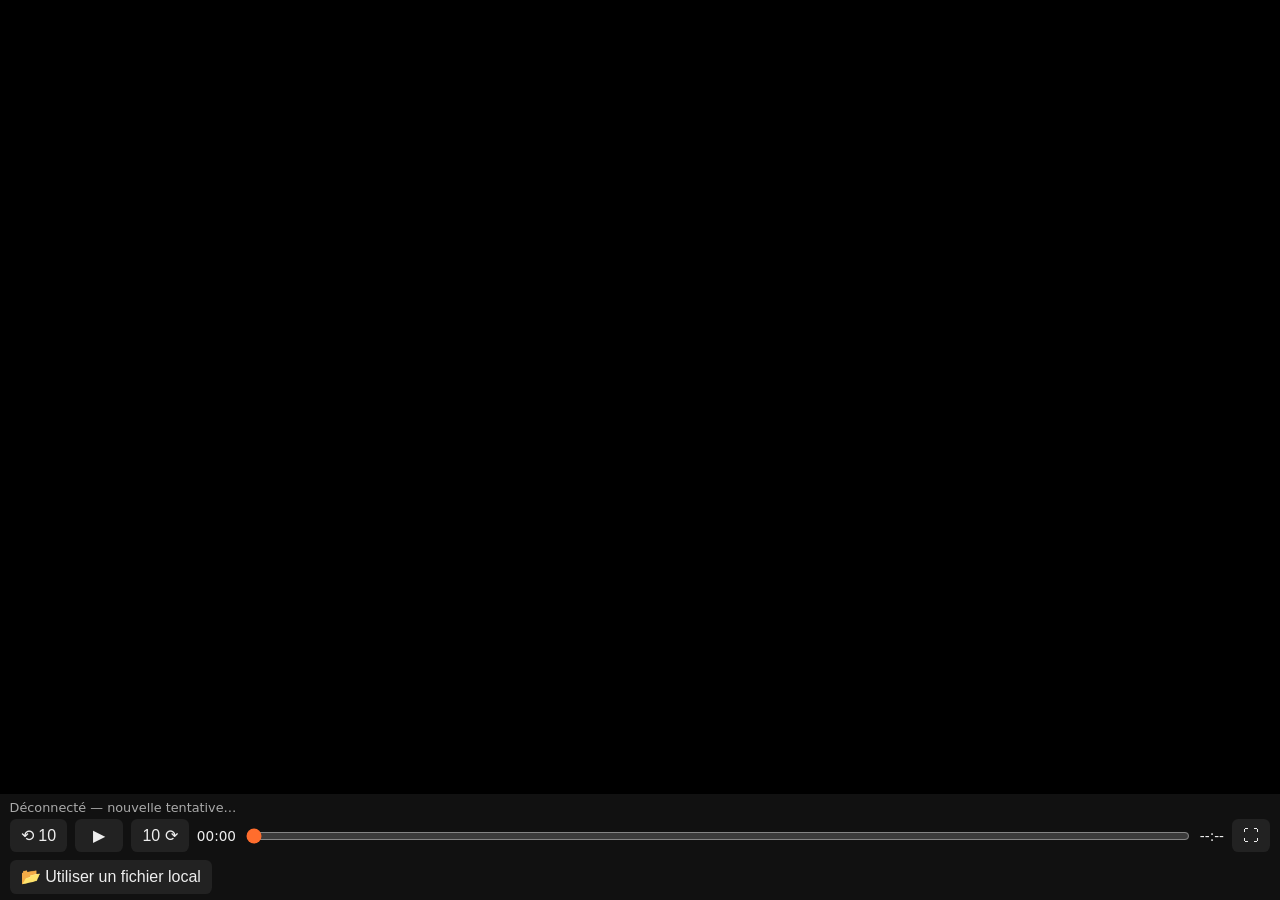
<file: web_client/index.html>
<!doctype html>
<html lang="fr">
<head>
<meta charset="utf-8">
<meta name="viewport" content="width=device-width, initial-scale=1, viewport-fit=cover">
<title>App Synchro Film</title>
<link rel="stylesheet" href="app.css">
</head>
<body>
<div id="stage">
  <video id="video" playsinline preload="auto"></video>
  <button id="unlock" hidden>▶ Toucher pour démarrer</button>
  <div id="message" hidden></div>
</div>
<div id="bar">
  <div id="status">Connexion…</div>
  <div id="controls">
    <button id="back" title="-10 s">⟲ 10</button>
    <button id="play" title="Lecture / pause">▶</button>
    <button id="fwd" title="+10 s">10 ⟳</button>
    <span id="time">00:00</span>
    <input id="seek" type="range" min="0" max="1000" value="0">
    <span id="duration">--:--</span>
    <button id="full" title="Plein écran">⛶</button>
    <a id="download" title="Télécharger le film sur cet appareil" hidden>⬇</a>
  </div>
  <div id="local">
    <button id="pickLocal" title="Lire une copie du film déjà présente sur cet appareil (sans streaming)">📂 Utiliser un fichier local</button>
    <input id="localFile" type="file" accept="video/*" hidden>
    <button id="backStream" hidden>↩ Revenir au stream</button>
    <a id="iosCopy" class="btn" hidden title="Copie MP4 lisible sur iPhone/iPad, à ouvrir ensuite avec « Utiliser un fichier local »">📱 Télécharger copie compatible iOS</a>
    <span id="iosState" hidden></span>
  </div>
</div>
<script src="clock.js"></script>
<script src="app.js"></script>
</body>
</html>
</file>
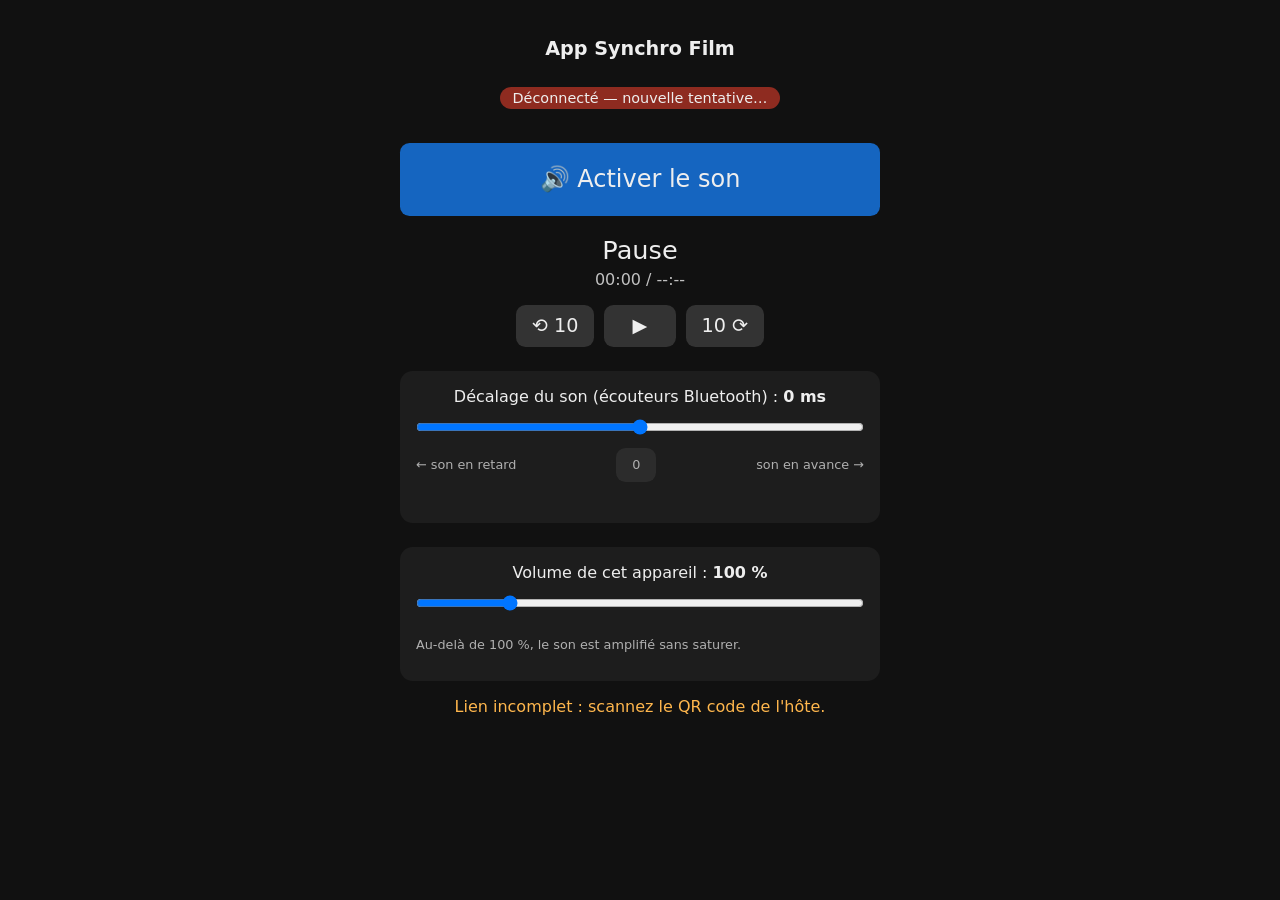
<file: web_client/audio.html>
<!doctype html>
<html lang="fr">
<head>
<meta charset="utf-8">
<meta name="viewport" content="width=device-width, initial-scale=1, viewport-fit=cover">
<title>App Synchro Film — son</title>
<link rel="stylesheet" href="audio.css">
</head>
<body>
<main>
  <h1 id="title">App Synchro Film</h1>
  <p id="conn" class="pill">Connexion…</p>
  <button id="unlock" class="big">🔊 Activer le son</button>
  <section id="player">
    <div id="state">Pause</div>
    <div id="time"><span id="pos">00:00</span> / <span id="dur">--:--</span></div>
    <div id="controls">
      <button id="back" title="-10 s">⟲ 10</button>
      <button id="play" title="Lecture / pause">▶</button>
      <button id="fwd" title="+10 s">10 ⟳</button>
    </div>
  </section>
  <section id="offset">
    <label for="slider">Décalage du son (écouteurs Bluetooth) : <b id="offsetValue">0 ms</b></label>
    <input id="slider" type="range" min="-500" max="500" step="10" value="0">
    <div class="hint"><span>← son en retard</span><button id="reset">0</button><span>son en avance →</span></div>
    <p id="latency" class="hint"></p>
  </section>
  <section id="volume">
    <label for="gain">Volume de cet appareil : <b id="gainValue">100 %</b></label>
    <input id="gain" type="range" min="0.5" max="3" step="0.1" value="1">
    <p class="hint">Au-delà de 100 %, le son est amplifié sans saturer.</p>
  </section>
  <p id="message" hidden></p>
</main>
<script src="clock.js"></script>
<script src="audio.js"></script>
</body>
</html>
</file>
<file: web_client/app.css>
* { box-sizing: border-box; }
html, body { margin: 0; height: 100%; background: #000; color: #eee;
  font-family: system-ui, -apple-system, "Segoe UI", Roboto, sans-serif; }
body { display: flex; flex-direction: column; }
#stage { position: relative; flex: 1; display: flex; align-items: center;
  justify-content: center; min-height: 0; }
video { width: 100%; height: 100%; object-fit: contain; background: #000; }
#unlock { position: absolute; font-size: 1.4em; padding: .8em 1.4em;
  border-radius: 2em; border: 0; background: #ff6d2d; color: #000; cursor: pointer; }
#message { position: absolute; left: 1em; right: 1em; bottom: 1em; padding: .8em;
  border-radius: .5em; background: #ffb74d; color: #000; }
#bar { background: #111; padding: .4em .6em calc(.4em + env(safe-area-inset-bottom)); }
#status { font-size: .8em; color: #aaa; margin-bottom: .3em; white-space: nowrap;
  overflow: hidden; text-overflow: ellipsis; }
#controls { display: flex; align-items: center; gap: .5em; }
#controls button, #controls a { background: #222; color: #eee; border: 0; border-radius: .4em;
  padding: .45em .7em; font-size: 1em; cursor: pointer; }
#play { min-width: 3em; }
#seek { flex: 1; min-width: 4em; accent-color: #ff6d2d; }
#time, #duration { font-variant-numeric: tabular-nums; font-size: .85em; }
[hidden] { display: none !important; }
#controls a { text-decoration: none; display: inline-block; }

/* Lecture d'une copie locale et copie compatible iOS (mode 4). */
#local [hidden] { display: none !important; }
#local { display: flex; flex-wrap: wrap; gap: 8px; margin-top: 8px; align-items: center; }
#local button, #local a.btn { background: #222; color: #eee; border: 0; border-radius: .4em; padding: .45em .7em; font-size: 1em; cursor: pointer; text-decoration: none; display: inline-block; }
#iosCopy.ready { background: #1b4d2e; color: #fff; }
#iosState { font-size: .85em; color: #aaa; }
#message { pointer-events: auto; }
#message .actions { display: flex; gap: 8px; margin-top: 8px; }
@media (max-width: 480px) {
  #local { gap: 4px; }
  #local button, #local a.btn { padding: .35em .5em; font-size: .9em; }
}
</file>
<file: web_client/audio.css>
* { box-sizing: border-box; }
body { margin: 0; font-family: system-ui, sans-serif; background: #111; color: #eee; }
main { max-width: 32rem; margin: 0 auto; padding: 1.5rem 1rem; text-align: center; }
h1 { font-size: 1.2rem; font-weight: 600; word-break: break-word; }
.pill { display: inline-block; padding: .2rem .8rem; border-radius: 1rem; background: #333; font-size: .9rem; }
.pill.ok { background: #1b5e20; }
.pill.ko { background: #8e2b20; }
button { font: inherit; color: inherit; background: #333; border: 0; border-radius: .6rem; padding: .6rem 1rem; }
button.big { display: block; width: 100%; margin: 1.2rem 0; padding: 1.4rem; font-size: 1.5rem; background: #1565c0; }
#state { font-size: 1.6rem; margin: 1rem 0 .3rem; }
#time { font-variant-numeric: tabular-nums; opacity: .8; }
#controls { display: flex; gap: .6rem; justify-content: center; margin: 1rem 0; }
#controls button { min-width: 4.5rem; font-size: 1.2rem; }
#offset, #volume { margin-top: 1.5rem; padding: 1rem; background: #1d1d1d; border-radius: .8rem; }
#offset input, #volume input { width: 100%; margin: .8rem 0; }
.hint { display: flex; justify-content: space-between; align-items: center; font-size: .8rem; opacity: .7; }
#message { color: #ffb74d; }
</file>
